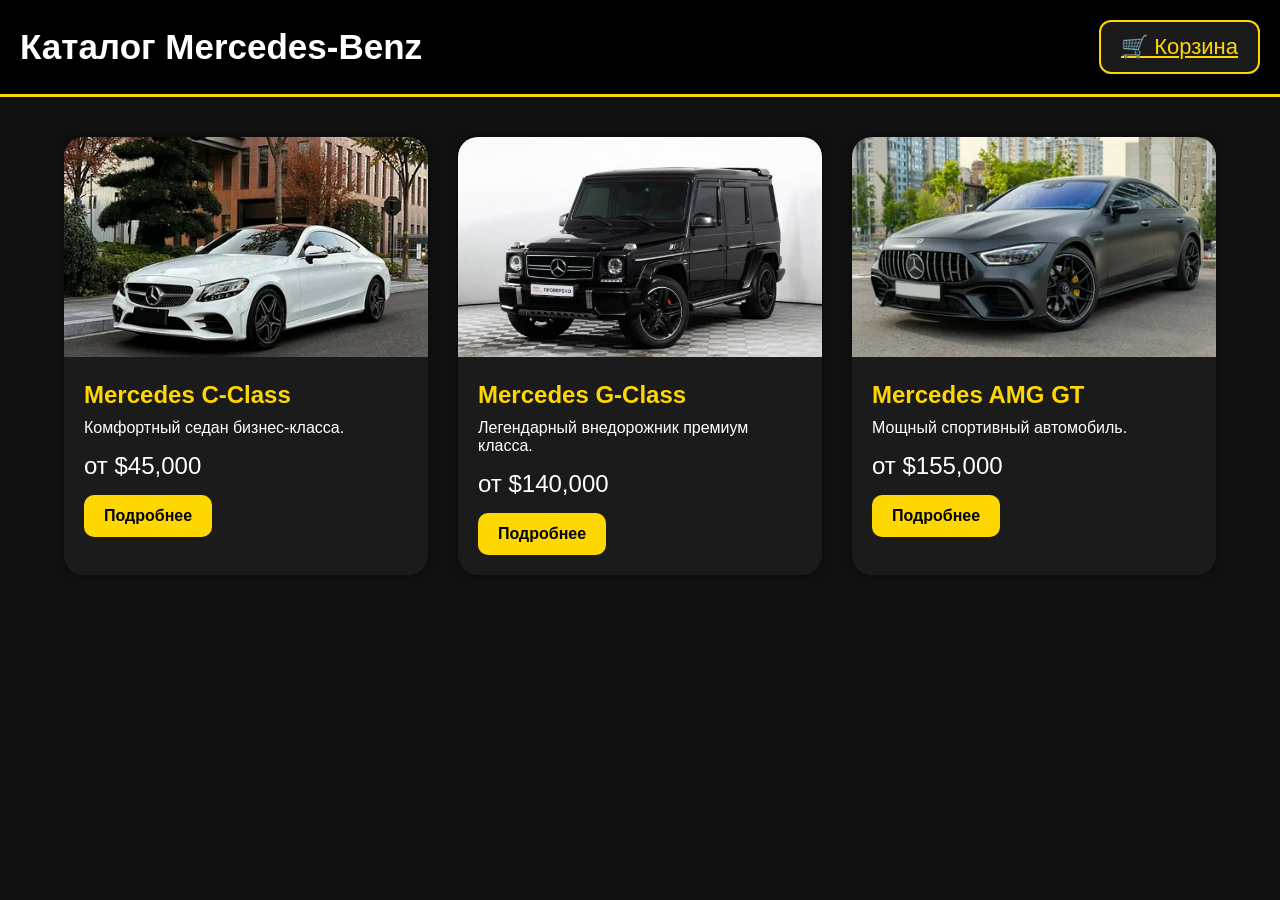
<file: маг/index.html>
<!DOCTYPE html>
<html lang="ru">
<head>
  <meta charset="UTF-8">
  <meta name="viewport" content="width=device-width, initial-scale=1.0">

  <title>Каталог Mercedes</title>

  <link rel="stylesheet" href="style.css">
</head>
<body>

<header>
  <h1>Каталог Mercedes-Benz</h1>

<a href="cart.html" class="cart">
  🛒 Корзина
</a>
</header>

<section class="catalog">

  <div class="car-card">
    <img src="цс.jpg">

    <div class="car-info">
      <h2>Mercedes C-Class</h2>

      <p>Комфортный седан бизнес-класса.</p>

      <div class="price">
        от $45,000
      </div>

      <a href="cclass.html" class="btn">
        Подробнее
      </a>
    </div>
  </div>

  <div class="car-card">
    <img src="гел.jpg">

    <div class="car-info">
      <h2>Mercedes G-Class</h2>

      <p>Легендарный внедорожник премиум класса.</p>

      <div class="price">
        от $140,000
      </div>

      <a href="gclass.html" class="btn">
        Подробнее
      </a>
    </div>
  </div>

  <div class="car-card">
    <img src="гт.jpg">

    <div class="car-info">
      <h2>Mercedes AMG GT</h2>

      <p>Мощный спортивный автомобиль.</p>

      <div class="price">
        от $155,000
      </div>

      <a href="amg.html" class="btn">
        Подробнее
      </a>
    </div>
  </div>


</section>

</body>
</html>
</file>
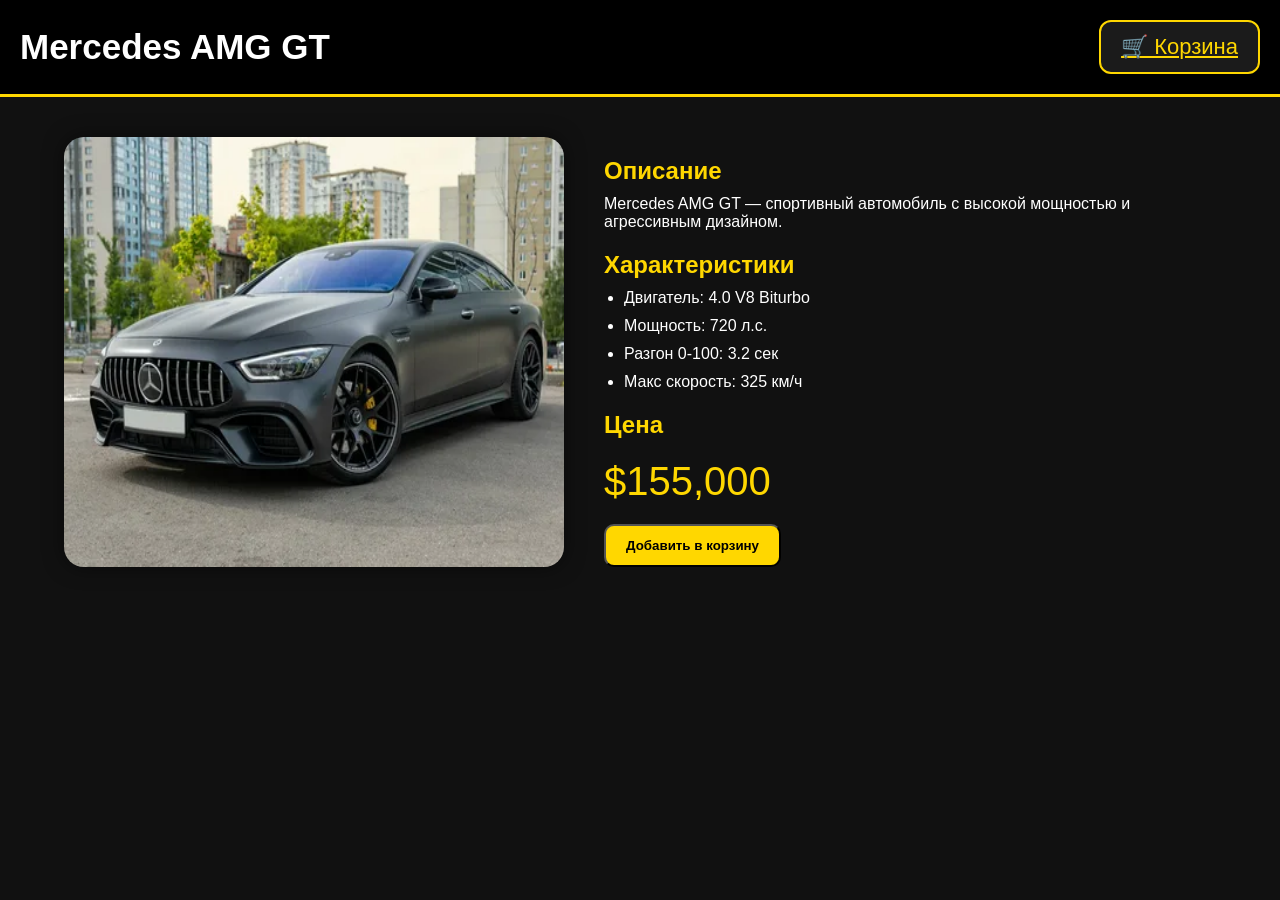
<file: маг/amg.html>
<!DOCTYPE html>
<html lang="ru">
<head>
  <meta charset="UTF-8">
  <meta name="viewport" content="width=device-width, initial-scale=1.0">

  <title>Mercedes AMG GT</title>

  <link rel="stylesheet" href="style.css">
</head>

<script src="script.js"></script>

<body>

<header>
  <h1>Mercedes AMG GT</h1>

<a href="cart.html" class="cart">
  🛒 Корзина
</a>
</header>

<section class="details">

  <img class="details-image"
  src="гт.jpg">

  <div class="details-info">

    <h2>Описание</h2>

    <p>
      Mercedes AMG GT — спортивный автомобиль
      с высокой мощностью и агрессивным дизайном.
    </p>

    <h2>Характеристики</h2>

    <ul>
      <li>Двигатель: 4.0 V8 Biturbo</li>
      <li>Мощность: 720 л.с.</li>
      <li>Разгон 0-100: 3.2 сек</li>
      <li>Макс скорость: 325 км/ч</li>
    </ul>

    <h2>Цена</h2>

    <div class="big-price">
      $155,000
    </div>

<button class="btn"
onclick="addToCart(
'Mercedes AMG GT',
155000,
'гт.jpg'
)">
  Добавить в корзину
</button>

  </div>

</section>

</body>
</html>
</file>
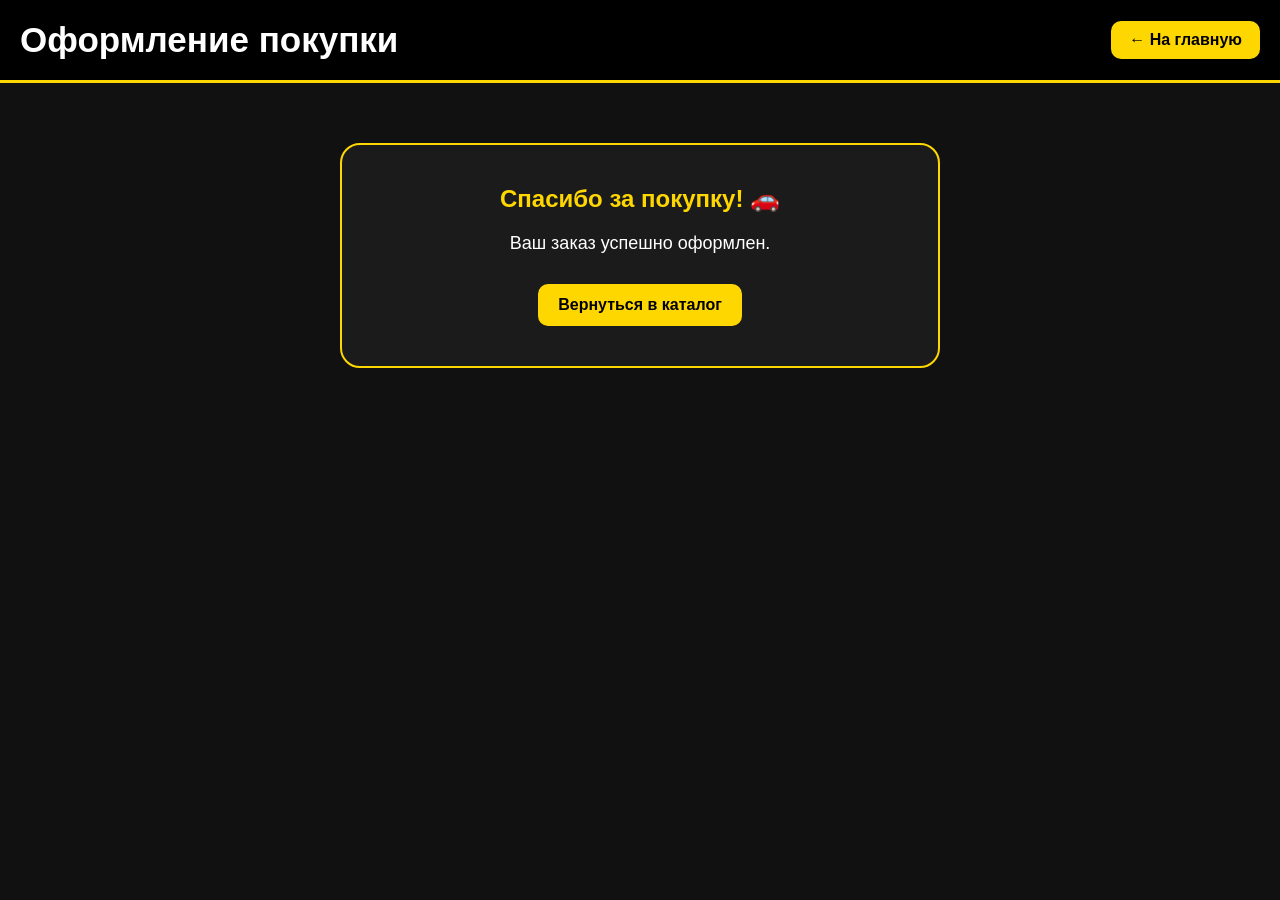
<file: маг/buy.html>
<!DOCTYPE html>
<html lang="ru">
<head>
  <meta charset="UTF-8">
  <meta name="viewport" content="width=device-width, initial-scale=1.0">

  <title>Покупка</title>

  <link rel="stylesheet" href="style.css">
</head>
<body>

<header>
  <h1>Оформление покупки</h1>

  <a href="index.html" class="btn back-btn">
    ← На главную
  </a>
</header>

<section class="buy-box">

  <h2>Спасибо за покупку! 🚗</h2>

  <p>Ваш заказ успешно оформлен.</p>

  <a href="index.html" class="btn">
    Вернуться в каталог
  </a>

</section>

</body>
</html>
</file>
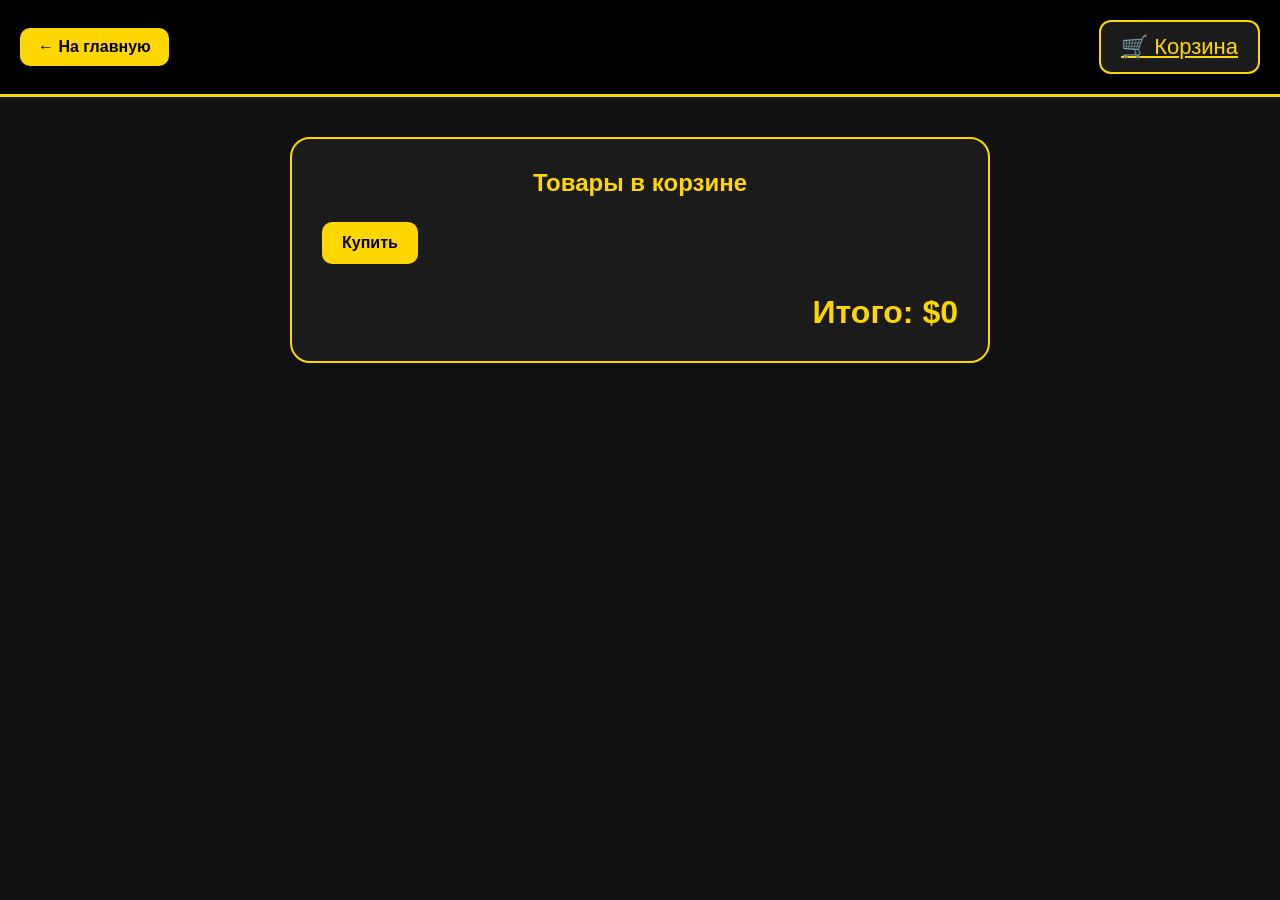
<file: маг/cart.html>
<!DOCTYPE html>
<html lang="ru">
<head>
  <meta charset="UTF-8">
  <meta name="viewport" content="width=device-width, initial-scale=1.0">

  <title>Корзина</title>

  <link rel="stylesheet" href="style.css">
</head>
<body>


<header>

  <a href="index.html" class="btn back-btn">
    ← На главную
  </a>

  <a href="cart.html" class="cart">
    🛒 Корзина
  </a>

</header>

<section class="cart-box">

  <h2>Товары в корзине</h2>


    <a href="buy.html" class="btn">
  Купить
</a>

  <div id="cart-items"></div>

  <h3 class="total">
    Итого: <span id="total-price">$0</span>
  </h3>

</section>

<script src="script.js"></script>

</body>
</html>
</file>
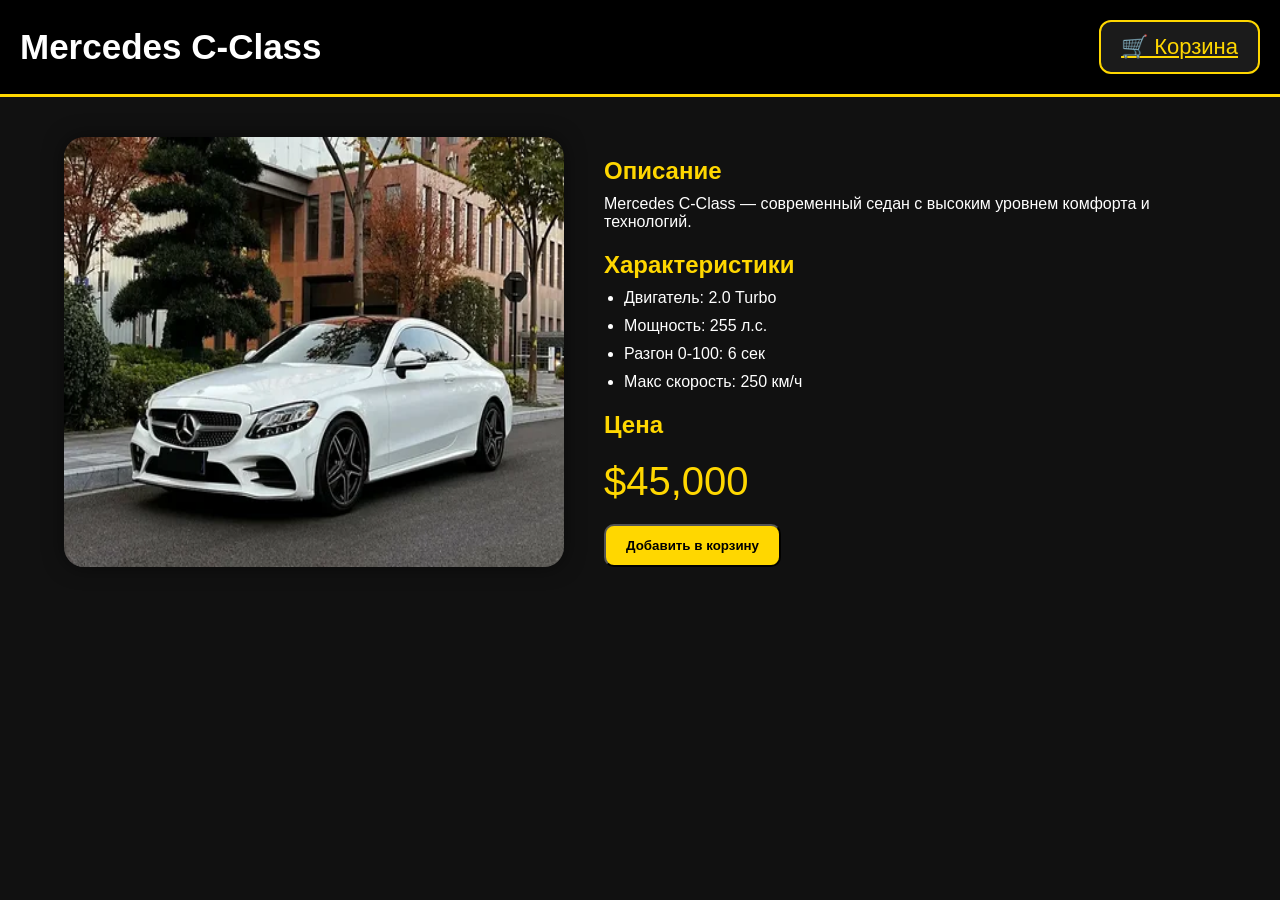
<file: маг/cclass.html>
<!DOCTYPE html>
<html lang="ru">
<head>
  <meta charset="UTF-8">
  <meta name="viewport" content="width=device-width, initial-scale=1.0">

  <title>Mercedes C-Class</title>

  <link rel="stylesheet" href="style.css">
</head>

<script src="script.js"></script>

<body>

<header>
  <h1>Mercedes C-Class</h1>

<a href="cart.html" class="cart">
  🛒 Корзина
</a>
</header>

<section class="details">

  <img class="details-image"
  src="цс.jpg">

  <div class="details-info">

    <h2>Описание</h2>

    <p>
      Mercedes C-Class — современный седан
      с высоким уровнем комфорта и технологий.
    </p>

    <h2>Характеристики</h2>

    <ul>
      <li>Двигатель: 2.0 Turbo</li>
      <li>Мощность: 255 л.с.</li>
      <li>Разгон 0-100: 6 сек</li>
      <li>Макс скорость: 250 км/ч</li>
    </ul>

    <h2>Цена</h2>

    <div class="big-price">
      $45,000
    </div>

   <button class="btn"
onclick="addToCart(
'Mercedes C-Class',
45000,
'цс.jpg'
)">
  Добавить в корзину
</button>

  </div>

</section>

</body>
</html>
</file>
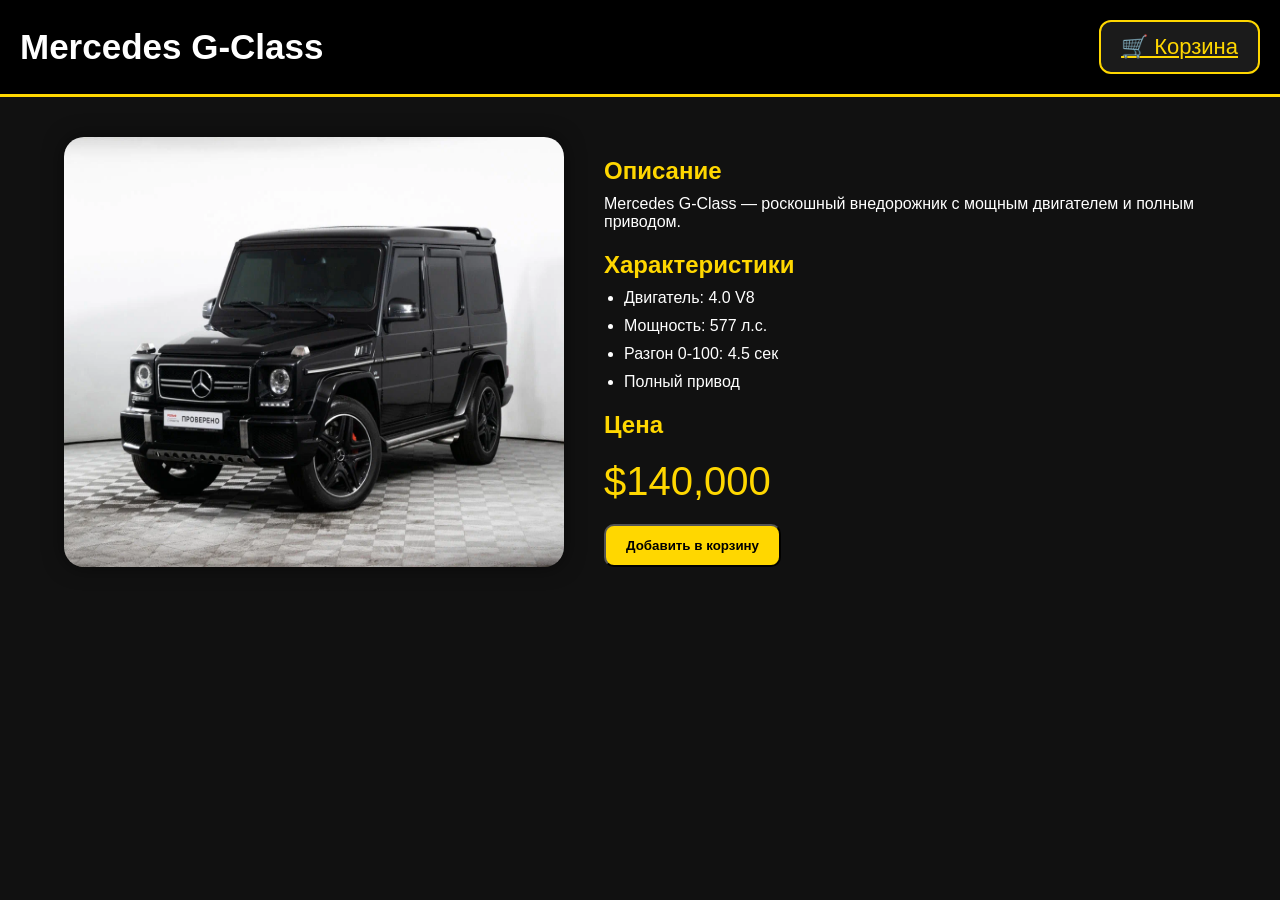
<file: маг/gclass.html>
<!DOCTYPE html>
<html lang="ru">
<head>
  <meta charset="UTF-8">
  <meta name="viewport" content="width=device-width, initial-scale=1.0">

  <title>Mercedes G-Class</title>

  <link rel="stylesheet" href="style.css">
</head>

<script src="script.js"></script>

<body>

<header>
  <h1>Mercedes G-Class</h1>

<a href="cart.html" class="cart">
  🛒 Корзина
</a>
</header>

<section class="details">

  <img class="details-image"
  src="гел.jpg">

  <div class="details-info">

    <h2>Описание</h2>

    <p>
      Mercedes G-Class — роскошный внедорожник
      с мощным двигателем и полным приводом.
    </p>

    <h2>Характеристики</h2>

    <ul>
      <li>Двигатель: 4.0 V8</li>
      <li>Мощность: 577 л.с.</li>
      <li>Разгон 0-100: 4.5 сек</li>
      <li>Полный привод</li>
    </ul>

    <h2>Цена</h2>

    <div class="big-price">
      $140,000
    </div>

<button class="btn"
onclick="addToCart(
'Mercedes G-Class',
140000,
'гел.jpg'
)">
  Добавить в корзину
</button>

  </div>

</section>

</body>
</html>
</file>
<file: маг/style.css>
*{
  margin:0;
  padding:0;
  box-sizing:border-box;
  font-family:Arial, sans-serif;
}

body{
  background:#111;
  color:white;
}


header{
  background:#000;
  padding:20px;

  display:flex;
  justify-content:space-between;
  align-items:center;

  border-bottom:3px solid gold;
}

header h1{
  font-size:35px;
}



.cart{
  font-size:22px;
  color:gold;

  background:#1b1b1b;
  padding:12px 20px;

  border-radius:12px;

  border:2px solid gold;

  cursor:pointer;

  transition:0.3s;
}

.cart:hover{
  background:gold;
  color:black;
}


.catalog{
  width:90%;
  margin:40px auto;

  display:grid;
  grid-template-columns:repeat(auto-fit,minmax(300px,1fr));
  gap:30px;
}



.car-card{
  background:#1b1b1b;
  border-radius:20px;
  overflow:hidden;
  transition:0.3s;

  box-shadow:0 0 10px rgba(0,0,0,0.5);
}

.car-card:hover{
  transform:translateY(-10px);

  box-shadow:0 0 20px rgba(255,215,0,0.4);
}

.car-card img{
  width:100%;
  height:220px;
  object-fit:cover;
}

.car-info{
  padding:20px;
}

.car-info h2{
  margin-bottom:10px;
  color:gold;
}

.price{
  margin:15px 0;
  font-size:24px;
}



.btn{
  display:inline-block;

  padding:12px 20px;

  background:gold;
  color:black;

  text-decoration:none;

  border-radius:10px;

  font-weight:bold;

  transition:0.3s;
}

.btn:hover{
  background:white;
}



.details{
  width:90%;
  margin:40px auto;

  display:flex;
  gap:40px;
  flex-wrap:wrap;
}

.details-image{
  width:500px;
  max-width:100%;

  border-radius:20px;

  box-shadow:0 0 20px rgba(0,0,0,0.5);
}

.details-info{
  flex:1;
}

.details-info h2{
  margin-top:20px;
  margin-bottom:10px;

  color:gold;
}

.details-info ul{
  padding-left:20px;
}

.details-info li{
  margin-bottom:10px;
}

.big-price{
  font-size:40px;
  color:gold;

  margin:20px 0;
}



.cart-box{
  width:90%;
  max-width:700px;

  margin:40px auto;

  background:#1b1b1b;

  padding:30px;

  border-radius:20px;

  border:2px solid gold;
}

.cart-box h2{
  color:gold;

  margin-bottom:25px;

  text-align:center;
}

.cart-item{
  display:flex;
  justify-content:space-between;
  align-items:center;

  padding:15px 0;

  border-bottom:1px solid #333;
}

.cart-item p{
  font-size:20px;
}

.cart-item span{
  color:gold;

  font-size:20px;

  font-weight:bold;
}

.total{
  margin-top:25px;

  text-align:right;

  font-size:28px;

  color:gold;
}


.cart-item{
  display:flex;
  gap:20px;

  align-items:center;

  margin-bottom:20px;

  padding:20px;

  background:#222;

  border-radius:15px;
}

.cart-item img{
  border-radius:10px;
}

.total{
  margin-top:30px;

  color:gold;

  font-size:32px;
}


.back-btn{
  background:gold;
  color:black;

  padding:10px 18px;
  border-radius:10px;

  text-decoration:none;
  font-weight:bold;

  transition:0.3s;
}

.back-btn:hover{
  background:white;
}


.order-box{
  width:90%;
  max-width:600px;

  margin:40px auto;

  background:#1b1b1b;

  padding:30px;

  border-radius:20px;

  border:2px solid gold;
}

.order-box h2{
  color:gold;
  margin:20px 0 10px;
}

.order-box form{
  display:flex;
  flex-direction:column;
  gap:15px;
}

.order-box input,
.order-box select{
  padding:12px;

  border-radius:10px;

  border:none;

  outline:none;
}

.order-box button{
  margin-top:20px;
}



.buy-box{
  width:90%;
  max-width:600px;

  margin:60px auto;

  background:#1b1b1b;

  padding:40px;

  border-radius:20px;

  text-align:center;

  border:2px solid gold;
}

.buy-box h2{
  color:gold;
  margin-bottom:20px;
}

.buy-box p{
  margin-bottom:30px;
  font-size:18px;
}
</file>
